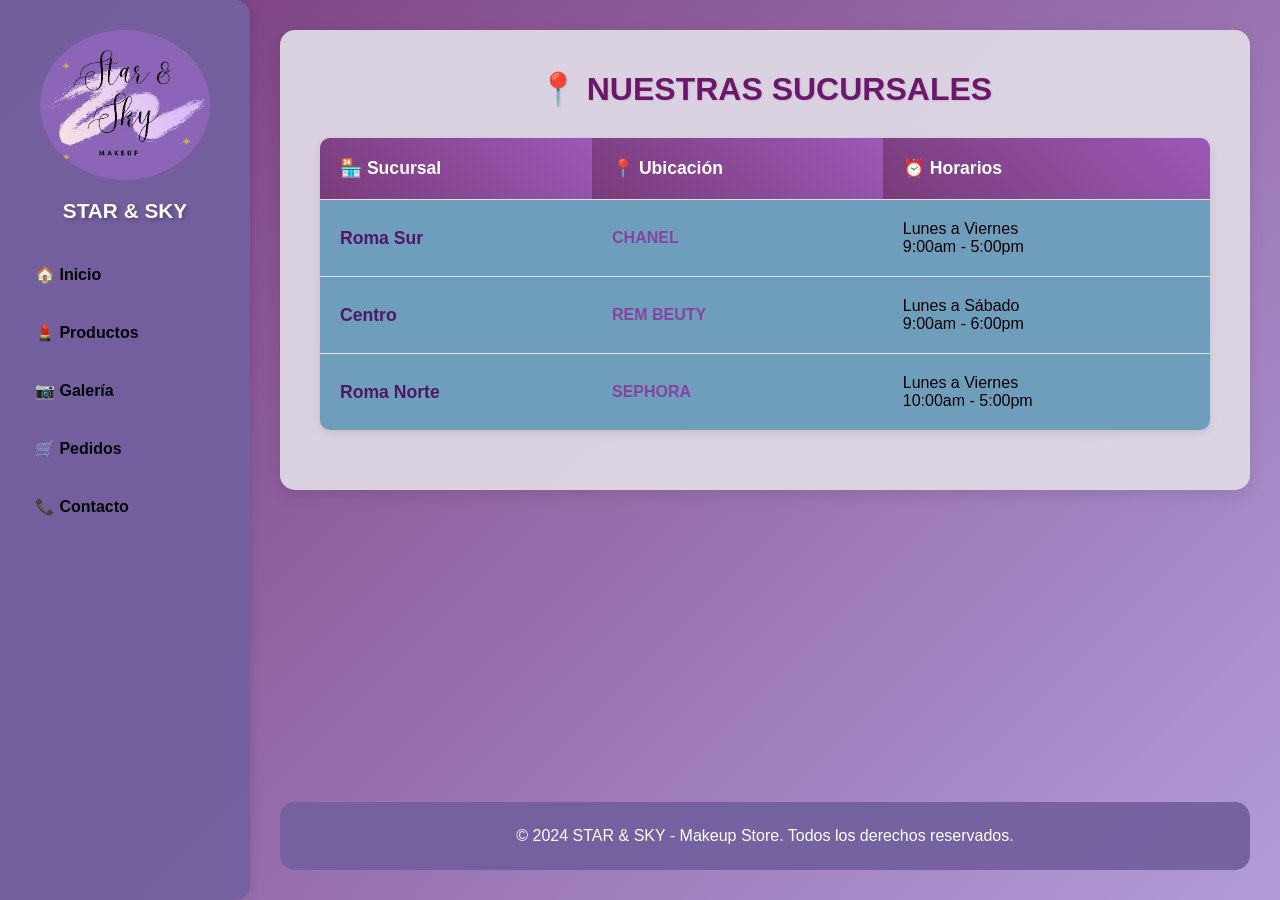
<file: contacto.html>
<!DOCTYPE html>
<html lang="es">  
<head>
    <meta charset="UTF-8">
    <meta http-equiv="X-UA-Compatible" content="IE=edge">
    <meta name="viewport" content="width=device-width, initial-scale=1.0">
    <title>Star & Sky - Makeup Store</title>
    
    <link rel="stylesheet" href="contacto.css">

</head>

<body>
    <div class="container">
        <!-- Menú lateral -->
        <aside class="sidebar">
            <div class="logo">
                <!-- <div class="logo-icon">★</div> -->
                <img src="/img/STAR2.jpg" alt="Logo de STAR & SKY" style="width: 170px; height: auto; border-radius: 50%; margin-top: 10px;">
                <h3>STAR & SKY</h3>
            </div>
            
            <nav class="menu">
                <ul>
                    <li><a href="index.html">🏠 Inicio</a></li>
                    <li><a href="productos.html">💄 Productos</a></li>
                    <li><a href="galeria.html">📷 Galería</a></li>
                    <li><a href="pedidos.html">🛒 Pedidos</a></li>
                    <li><a href="contacto.html">📞 Contacto</a></li>
                </ul>
            </nav>
        </aside>
        
        <!-- Contenido principal -->
        <main class="main-content">
            <section id="contacto" class="content-section">
                <h2>📍 NUESTRAS SUCURSALES</h2>
                
                <table>
                    <tr>
                        <th>🏪 Sucursal</th>  
                        <th>📍 Ubicación</th>  
                        <th>⏰ Horarios</th>  
                    </tr>
                    <tr>
                        <td><strong>Roma Sur</strong></td>   
                        <td><a href="https://maps.app.goo.gl/xhzofNuGEjiXBE6X7" target="_blank">CHANEL</a></td>  
                        <td>Lunes a Viernes<br>9:00am - 5:00pm</td>  
                    </tr>
                    <tr>
                        <td><strong>Centro</strong></td>  
                        <td><a href="https://maps.app.goo.gl/sC6q4zpdip8VVSDj9" target="_blank">REM BEUTY</a></td>  
                        <td>Lunes a Sábado<br>9:00am - 6:00pm</td>  
                    </tr>
                    <tr>
                        <td><strong>Roma Norte</strong></td>  
                        <td><a href="https://maps.app.goo.gl/JjEb4Vdw11dcd2eu8" target="_blank">SEPHORA</a></td> 
                        <td>Lunes a Viernes<br>10:00am - 5:00pm</td>  
                    </tr>
                </table>
            </section>
            
            <footer class="footer">
                <p>&copy; 2024 STAR & SKY - Makeup Store. Todos los derechos reservados.</p>        
            </footer>
        </main>
    </div>
</body>
</html>
</file>
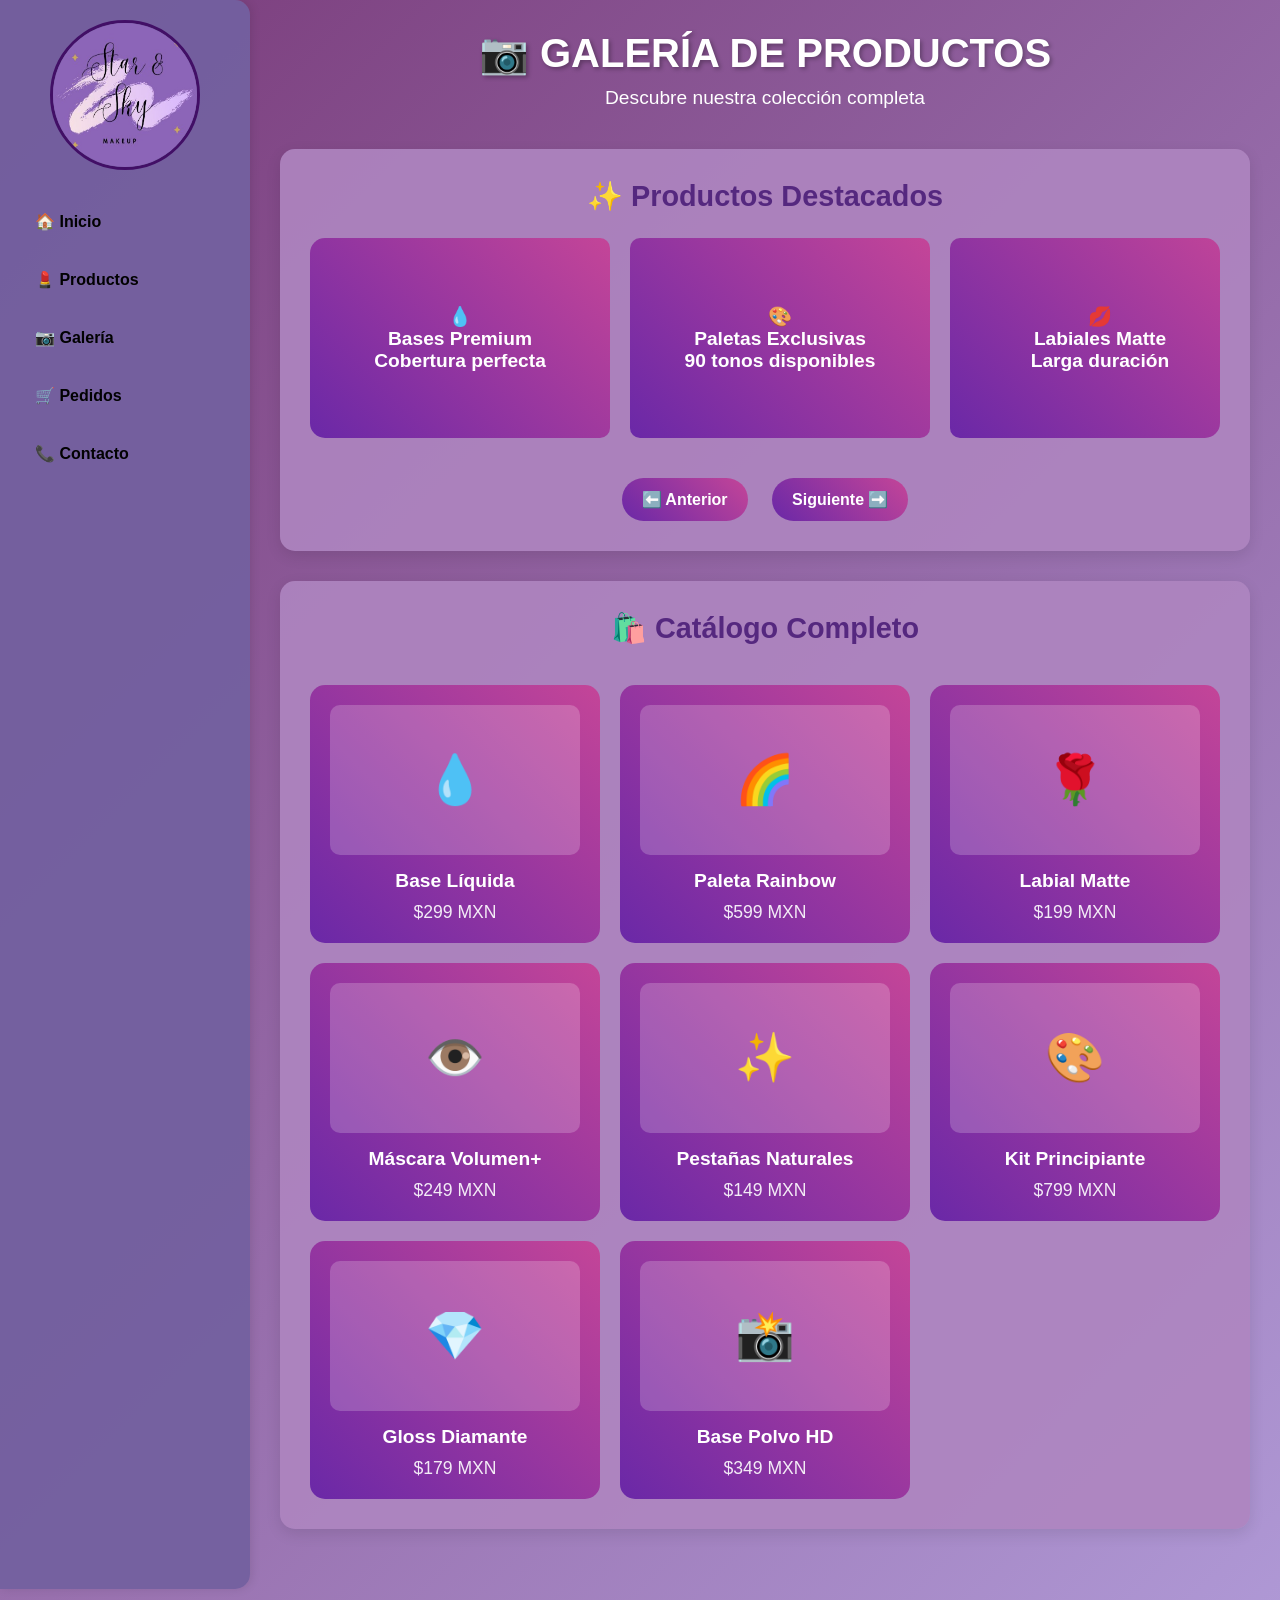
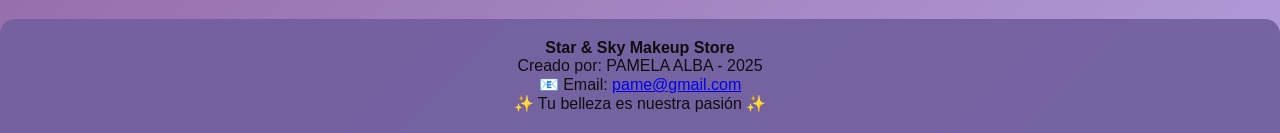
<file: galeria.html>
<!DOCTYPE html>
<html lang="es">
<head>
    <meta charset="UTF-8">
    <meta name="viewport" content="width=device-width, initial-scale=1.0">
    <title>Galería - Star & Sky Makeup</title>
    

    <link rel="stylesheet" href="galeria.css">


</head>
<body>
    <div class="container">
        <!-- Menú lateral -->
        <aside class="sidebar">
            <div class="logo">
                <!-- <div class="logo-icon">★</div> -->
                <img src="/img/STAR2.jpg" alt="Logo de STAR & SKY" class="logo-icon">
                
            </div>
            
            <nav class="menu">
                <ul>
                    <li><a href="index.html">🏠 Inicio</a></li>
                    <li><a href="productos.html">💄 Productos</a></li>
                    <li><a href="galeria.html" class="active">📷 Galería</a></li>
                    <li><a href="pedidos.html">🛒 Pedidos</a></li>
                    <li><a href="contacto.html">📞 Contacto</a></li>
                </ul>
            </nav>
        </aside>


        
        <!-- Contenido principal -->
        <main class="main-content">
            <header class="header">
                <h1>📷 GALERÍA DE PRODUCTOS</h1>
                <p style="color: white; font-size: 1.2em;">Descubre nuestra colección completa</p>
            </header>
            
            <!-- Carrete principal -->
            <section class="gallery-section">
                <h2>✨ Productos Destacados</h2>
                
                <div class="carousel-container">
                    <div class="carousel" id="mainCarousel">
                        <div class="carousel-item" onclick="openModal('Bases de Maquillaje', 'Perfecta cobertura para todo tipo de piel')">
                            <div>
                                💧<br>
                                <strong>Bases Premium</strong><br>
                                Cobertura perfecta
                               <!--  <img class="base" src="./img/base.png" alt="bases"> -->
                            </div>
                        </div>
                        
                        <div class="carousel-item" onclick="openModal('Paletas de Sombras', 'Colores vibrantes y duraderos')">
                            <div>
                                🎨<br>
                                <strong>Paletas Exclusivas</strong><br>
                                90 tonos disponibles
                            </div>
                        </div>
                        
                        <div class="carousel-item" onclick="openModal('Labiales de Lujo', 'Fórmula de larga duración')">
                            <div>
                                💋<br>
                                <strong>Labiales Matte</strong><br>
                                Larga duración
                            </div>
                        </div>
                        
                        <div class="carousel-item" onclick="openModal('Máscaras Premium', 'Volumen y longitud extrema')">
                            <div>
                                👁️<br>
                                <strong>Máscaras de Pestañas</strong><br>
                                Volumen extremo
                            </div>
                        </div>
                        
                        <div class="carousel-item" onclick="openModal('Pestañas Postizas', 'Efecto natural y glamoroso')">
                            <div>
                                ✨<br>
                                <strong>Pestañas Postizas</strong><br>
                                Efecto natural
                            </div>
                        </div>
                        
                        <div class="carousel-item" onclick="openModal('Kit Completo', 'Todo lo que necesitas para brillar')">
                            <div>
                                🎁<br>
                                <strong>Kit Star & Sky</strong><br>
                                Colección completa
                            </div>
                        </div>
                    </div>
                </div>
                
                <div class="carousel-controls">
                    <button class="carousel-btn" onclick="moveCarousel(-1)">⬅️ Anterior</button>
                    <button class="carousel-btn" onclick="moveCarousel(1)">Siguiente ➡️</button>
                </div>
            </section>
            
            <!-- Grid de productos -->
            <section class="gallery-section">
                <h2>🛍️ Catálogo Completo</h2>
                
                <div class="products-grid">
                    <div class="product-card" onclick="openModal('Base Líquida Premium', 'Cobertura natural, acabado sedoso. Disponible en 12 tonos.')">
                        <div class="product-image">💧</div>
                        <div class="product-name">Base Líquida</div>
                        <div class="product-price">$299 MXN</div>
                    </div>
                    
                    <div class="product-card" onclick="openModal('Paleta Rainbow', '40 sombras en colores vibrantes. Perfecta para looks creativos.')">
                        <div class="product-image">🌈</div>
                        <div class="product-name">Paleta Rainbow</div>
                        <div class="product-price">$599 MXN</div>
                    </div>
                    
                    <div class="product-card" onclick="openModal('Labial Matte Rose', 'Fórmula de larga duración en tono rosa perfecto.')">
                        <div class="product-image">🌹</div>
                        <div class="product-name">Labial Matte</div>
                        <div class="product-price">$199 MXN</div>
                    </div>
                    
                    <div class="product-card" onclick="openModal('Máscara Volumen+', 'Pestañas hasta 3 veces más voluminosas.')">
                        <div class="product-image">👁️</div>
                        <div class="product-name">Máscara Volumen+</div>
                        <div class="product-price">$249 MXN</div>
                    </div>
                    
                    <div class="product-card" onclick="openModal('Pestañas Naturales', 'Paquete de 5 pares, efecto natural y elegante.')">
                        <div class="product-image">✨</div>
                        <div class="product-name">Pestañas Naturales</div>
                        <div class="product-price">$149 MXN</div>
                    </div>
                    
                    <div class="product-card" onclick="openModal('Kit Principiante', 'Todo lo básico para empezar tu rutina de maquillaje.')">
                        <div class="product-image">🎨</div>
                        <div class="product-name">Kit Principiante</div>
                        <div class="product-price">$799 MXN</div>
                    </div>
                    
                    <div class="product-card" onclick="openModal('Gloss Diamante', 'Brillo intenso con partículas de diamante.')">
                        <div class="product-image">💎</div>
                        <div class="product-name">Gloss Diamante</div>
                        <div class="product-price">$179 MXN</div>
                    </div>
                    
                    <div class="product-card" onclick="openModal('Base en Polvo HD', 'Acabado mate perfecto para fotografías.')">
                        <div class="product-image">📸</div>
                        <div class="product-name">Base Polvo HD</div>
                        <div class="product-price">$349 MXN</div>
                    </div>
                </div>
            </section>
        </main>
    </div>
    
    <!-- Modal -->
    <div id="productModal" class="modal">
        <div class="modal-content">
            <span class="close" onclick="closeModal()">&times;</span>
            <h2 id="modalTitle">Producto</h2>
            <p id="modalDescription">Descripción del producto</p>
            <button class="carousel-btn" style="margin-top: 20px;" onclick="closeModal(); window.location.href='index.html#pedidos'">
                🛒 Agregar al Pedido
            </button>
        </div>
    </div>
    
    <script>
        let currentSlide = 0;
        const carousel = document.getElementById('mainCarousel');
        const totalSlides = carousel.children.length;
        
        function moveCarousel(direction) {
            currentSlide += direction;
            
            if (currentSlide >= totalSlides - 2) {
                currentSlide = totalSlides - 3;
            }
            if (currentSlide < 0) {
                currentSlide = 0;
            }
            
            const slideWidth = 320; // 300px + 20px gap
            carousel.style.transform = `translateX(-${currentSlide * slideWidth}px)`;
        }
        
        // Auto-scroll cada 5 segundos
        setInterval(() => {
            if (currentSlide < totalSlides - 3) {
                moveCarousel(1);
            } else {
                currentSlide = -1;
                moveCarousel(1);
            }
        }, 5000);
        
        function openModal(title, description) {
            document.getElementById('modalTitle').textContent = title;
            document.getElementById('modalDescription').textContent = description;
            document.getElementById('productModal').style.display = 'block';
        }
        
        function closeModal() {
            document.getElementById('productModal').style.display = 'none';
        }
        
        // Cerrar modal al hacer clic fuera de él
        window.onclick = function(event) {
            const modal = document.getElementById('productModal');
            if (event.target === modal) {
                closeModal();
            }
        }
    </script>




            <footer>
                <p><strong>Star & Sky Makeup Store</strong></p>
                <p>Creado por: PAMELA ALBA - 2025</p>
                <p>📧 Email: <a href="mailto:pame@gmail.com">pame@gmail.com</a></p>
                <p>✨ Tu belleza es nuestra pasión ✨</p>
            </footer>


</body>
</html>
</file>
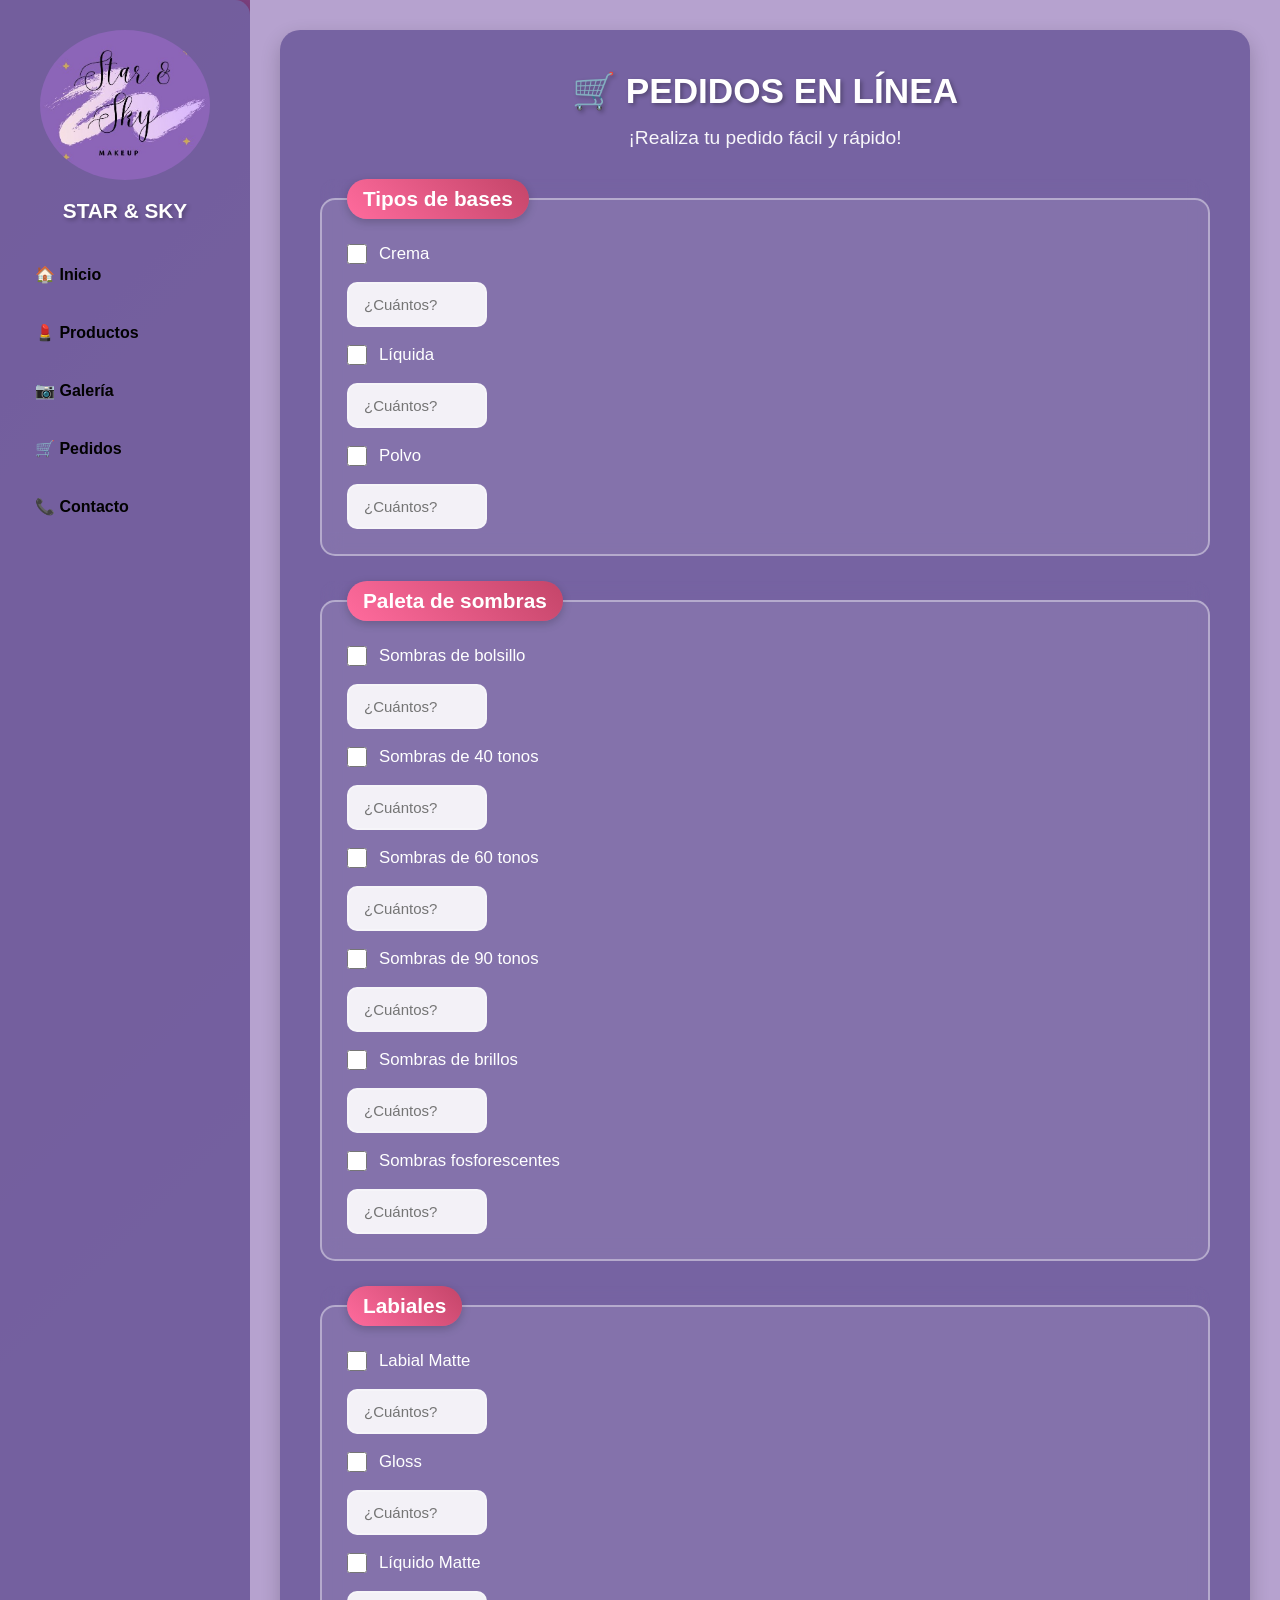
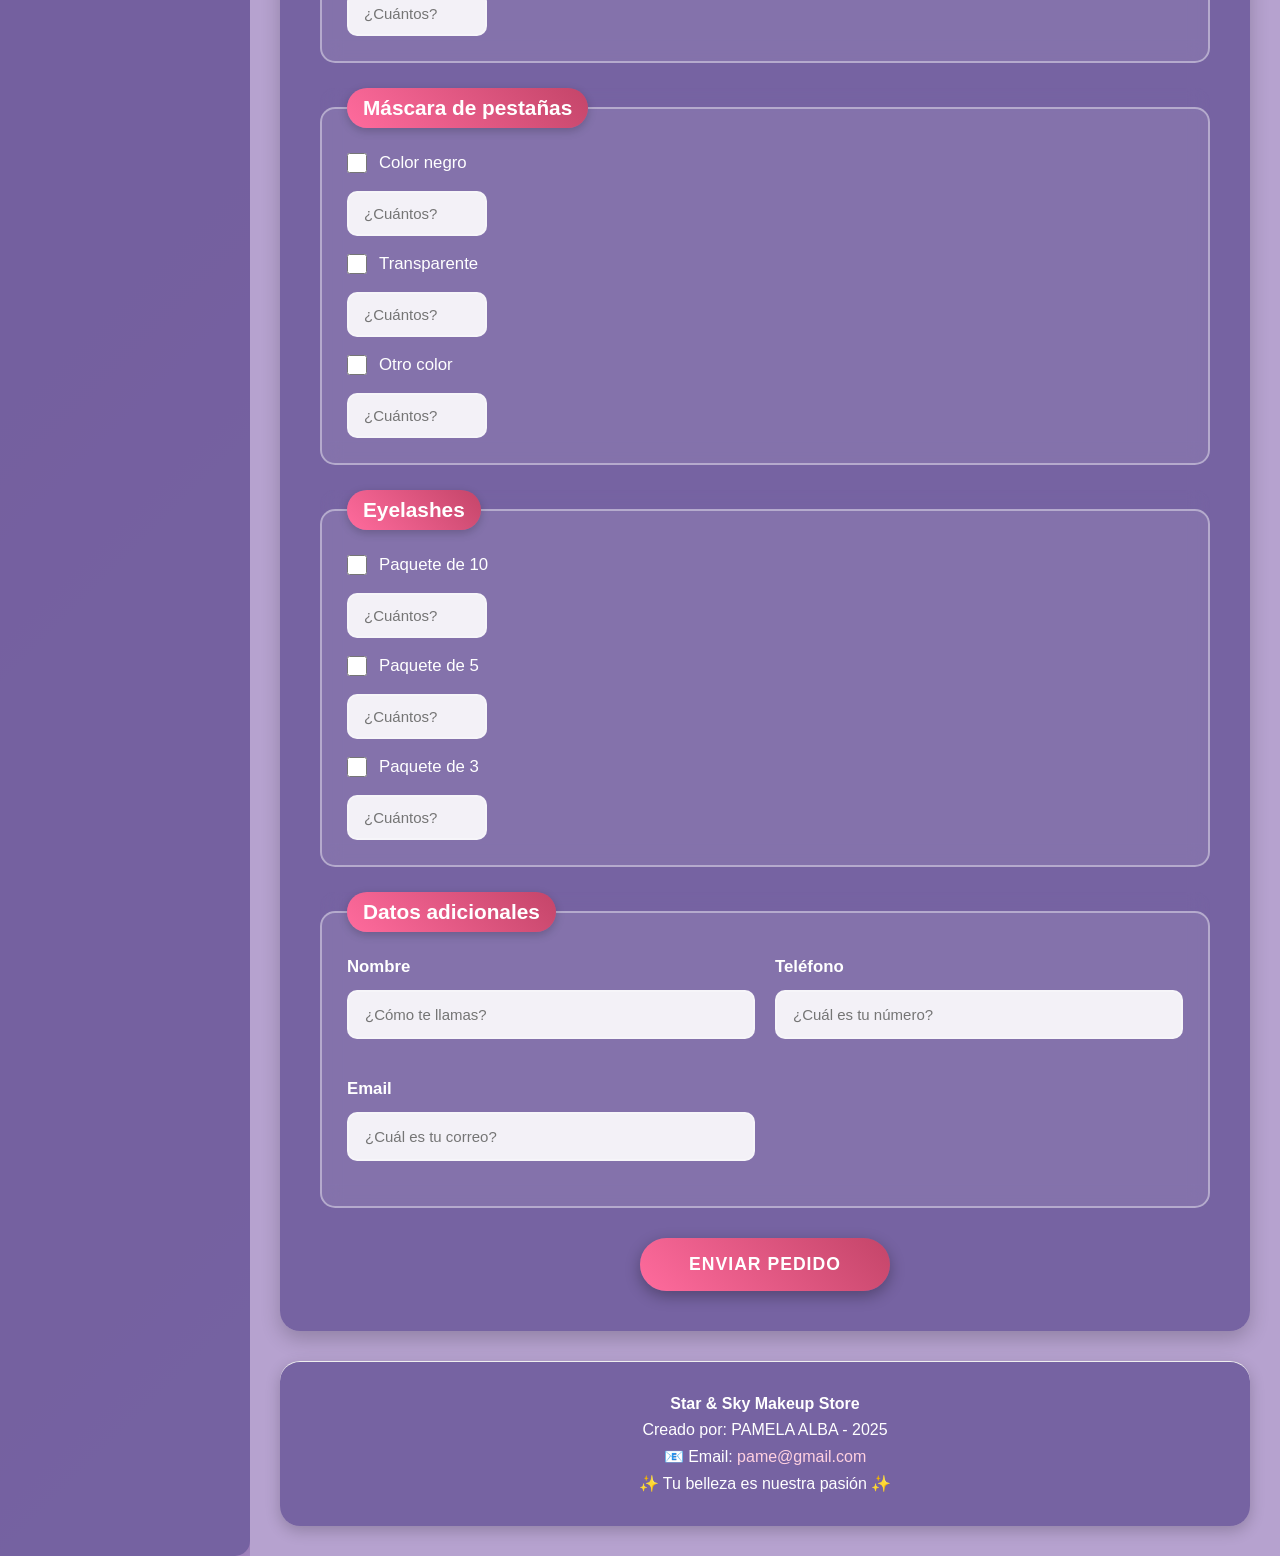
<file: pedidos.html>
<!DOCTYPE html>
<html lang="es">  
<head>
    <meta charset="UTF-8">
    <meta http-equiv="X-UA-Compatible" content="IE=edge">
    <meta name="viewport" content="width=device-width, initial-scale=1.0">
    <title>Star & Sky - Makeup Store</title>
    
   <!--  <link rel="stylesheet" href="index.css"> -->
    <link rel="stylesheet" href="index.css">
    <link rel="stylesheet" href="pedidos.css">

</head>

<body>
    <div class="container">
        <!-- Menú lateral -->
        <aside class="sidebar">
            <div class="logo">
                <!-- <div class="logo-icon">★</div> -->
                <img src="/img/STAR2.jpg" alt="Logo de STAR & SKY" style="width: 170px; height: auto; border-radius: 50%; margin-top: 10px;">
                <h3>STAR & SKY</h3>
            </div>
            
            <nav class="menu">
                <ul>
                    <li><a href="index.html">🏠 Inicio</a></li>
                    <li><a href="productos.html">💄 Productos</a></li>
                    <li><a href="galeria.html">📷 Galería</a></li>
                    <li><a href="pedidos.html">🛒 Pedidos</a></li>
                    <li><a href="contacto.html">📞 Contacto</a></li>
                </ul>
            </nav>
        </aside>
        
        <!-- Contenido principal -->
        <main class="main-content">
            <section id="pedidos" class="content-section">
        <h2>🛒 PEDIDOS EN LÍNEA</h2>
        <p class="section-intro">¡Realiza tu pedido fácil y rápido!</p>

        <div class="form-section">
            <form class="order-form" action="https://sheetdb.io/api/v1/0e4w9kibobioy" method="POST">

                <fieldset>
                    <legend>Tipos de bases</legend>
                    <div class="form-grid">
                        <div class="item-row">
                            <div class="option">
                                <input type="checkbox" id="base_crema" name="Crema" value="Crema">
                                <label for="base_crema">Crema</label>
                            </div>
                            <input type="number" id="CremaNumber" name="CremaNumber" placeholder="¿Cuántos?" min="1">
                        </div>

                        <div class="item-row">
                            <div class="option">
                                <input type="checkbox" id="base_liquida" name="Liquida" value="Liquida">
                                <label for="base_liquida">Líquida</label>
                            </div>
                            <input type="number" id="LiquidaNumber" name="LiquidaNumber" placeholder="¿Cuántos?" min="1">
                        </div>

                        <div class="item-row">
                            <div class="option">
                                <input type="checkbox" id="base_polvo" name="Polvo" value="Polvo">
                                <label for="base_polvo">Polvo</label>
                            </div>
                            <input type="number" id="PolvoNumber" name="PolvoNumber" placeholder="¿Cuántos?" min="1">
                        </div>
                    </div>
                </fieldset>

                <fieldset>
                    <legend>Paleta de sombras</legend>
                    <div class="form-grid">
                        <div class="item-row">
                            <div class="option">
                                <input type="checkbox" id="sombras_bolsillo" name="Sombras de bolsillo" value="Sombras de bolsillo">
                                <label for="sombras_bolsillo">Sombras de bolsillo</label>
                            </div>
                            <input type="number" name="Sombras_de_bolsillo_Number" placeholder="¿Cuántos?" min="1">
                        </div>

                        <div class="item-row">
                            <div class="option">
                                <input type="checkbox" id="sombras_40" name="topping2" value="sombras">
                                <label for="sombras_40">Sombras de 40 tonos</label>
                            </div>
                            <input type="number" name="Sombras_40_Number" placeholder="¿Cuántos?" min="1">
                        </div>

                        <div class="item-row">
                            <div class="option">
                                <input type="checkbox" id="sombras_60" name="Sombras de 40 tonos" value="Sombras de 40 tonos">
                                <label for="sombras_60">Sombras de 60 tonos</label>
                            </div>
                            <input type="number" name="Sombras_60_Number" placeholder="¿Cuántos?" min="1">
                        </div>

                        <div class="item-row">
                            <div class="option">
                                <input type="checkbox" id="sombras_90" name="Sombras de 90 tonos" value="Sombras de 90 tonos">
                                <label for="sombras_90">Sombras de 90 tonos</label>
                            </div>
                            <input type="number" name="Sombras_90_Number" placeholder="¿Cuántos?" min="1">
                        </div>

                        <div class="item-row">
                            <div class="option">
                                <input type="checkbox" id="sombras_brillos" name="Sombras de brillos" value="Sombras de brillos">
                                <label for="sombras_brillos">Sombras de brillos</label>
                            </div>
                            <input type="number" name="Sombras_brillos_Number" placeholder="¿Cuántos?" min="1">
                        </div>

                        <div class="item-row">
                            <div class="option">
                                <input type="checkbox" id="sombras_fosfo" name="topping6" value="sombras">
                                <label for="sombras_fosfo">Sombras fosforescentes</label>
                            </div>
                            <input type="number" name="Sombras_fosfo_Number" placeholder="¿Cuántos?" min="1">
                        </div>
                    </div>
                </fieldset>

                <fieldset>
                    <legend>Labiales</legend>
                    <div class="form-grid">
                        <div class="item-row">
                            <div class="option">
                                <input type="checkbox" id="labial_matte" name="topping1" value="Labiales">
                                <label for="labial_matte">Labial Matte</label>
                            </div>
                            <input type="number" name="Labial_Matte_Number" placeholder="¿Cuántos?" min="1">
                        </div>

                        <div class="item-row">
                            <div class="option">
                                <input type="checkbox" id="labial_gloss" name="topping2" value="Labiales">
                                <label for="labial_gloss">Gloss</label>
                            </div>
                            <input type="number" name="Gloss_Number" placeholder="¿Cuántos?" min="1">
                        </div>

                        <div class="item-row">
                            <div class="option">
                                <input type="checkbox" id="labial_liquido_matte" name="topping3" value="Labiales">
                                <label for="labial_liquido_matte">Líquido Matte</label>
                            </div>
                            <input type="number" name="Liquido_Matte_Number" placeholder="¿Cuántos?" min="1">
                        </div>
                    </div>
                </fieldset>

                <fieldset>
                    <legend>Máscara de pestañas</legend>
                    <div class="form-grid">
                        <div class="item-row">
                            <div class="option">
                                <input type="checkbox" id="mascara_negro" name="topping1" value="pestañas">
                                <label for="mascara_negro">Color negro</label>
                            </div>
                            <input type="number" name="Mascara_Negro_Number" placeholder="¿Cuántos?" min="1">
                        </div>

                        <div class="item-row">
                            <div class="option">
                                <input type="checkbox" id="mascara_transparente" name="topping2" value="pestañas">
                                <label for="mascara_transparente">Transparente</label>
                            </div>
                            <input type="number" name="Mascara_Transparente_Number" placeholder="¿Cuántos?" min="1">
                        </div>

                        <div class="item-row">
                            <div class="option">
                                <input type="checkbox" id="mascara_otro" name="topping3" value="pestañas">
                                <label for="mascara_otro">Otro color</label>
                            </div>
                            <input type="number" name="Mascara_Otro_Number" placeholder="¿Cuántos?" min="1">
                        </div>
                    </div>
                </fieldset>

                <fieldset>
                    <legend>Eyelashes</legend>
                    <div class="form-grid">
                        <div class="item-row">
                            <div class="option">
                                <input type="checkbox" id="eyelashes_10" name="topping1" value="Eyelashes">
                                <label for="eyelashes_10">Paquete de 10</label>
                            </div>
                            <input type="number" name="Eyelashes_10_Number" placeholder="¿Cuántos?" min="1">
                        </div>

                        <div class="item-row">
                            <div class="option">
                                <input type="checkbox" id="eyelashes_5" name="topping2" value="Eyelashes">
                                <label for="eyelashes_5">Paquete de 5</label>
                            </div>
                            <input type="number" name="Eyelashes_5_Number" placeholder="¿Cuántos?" min="1">
                        </div>

                        <div class="item-row">
                            <div class="option">
                                <input type="checkbox" id="eyelashes_3" name="topping3" value="Eyelashes">
                                <label for="eyelashes_3">Paquete de 3</label>
                            </div>
                            <input type="number" name="Eyelashes_3_Number" placeholder="¿Cuántos?" min="1">
                        </div>
                    </div>
                </fieldset>

                <fieldset>
                    <legend>Datos adicionales</legend>
                    <div class="extra-data">
                        <div class="form-group">
                            <label for="Nombre">Nombre</label>
                            <input type="text" id="Nombre" name="Nombre" placeholder="¿Cómo te llamas?" required>
                        </div>

                        <div class="form-group">
                            <label for="Cel">Teléfono</label>
                            <input type="number" id="Cel" name="Cel" placeholder="¿Cuál es tu número?" required>
                        </div>

                        <div class="form-group">
                            <label for="Email">Email</label>
                            <input type="email" id="Email" name="Email" placeholder="¿Cuál es tu correo?" required>
                        </div>
                    </div>
                </fieldset>

                <div class="submit-row">
                    <button type="submit" value="Enviar">ENVIAR PEDIDO</button>
                </div>

            </form>
        </div>
    </section>
    
    <footer class="footer">
        <p><strong>Star & Sky Makeup Store</strong></p>
        <p>Creado por: PAMELA ALBA - 2025</p>
        <p>📧 Email: <a href="mailto:pame@gmail.com">pame@gmail.com</a></p>
        <p>✨ Tu belleza es nuestra pasión ✨</p>
    </footer>
</main>
</div>
            

</body>
</html>
</file>
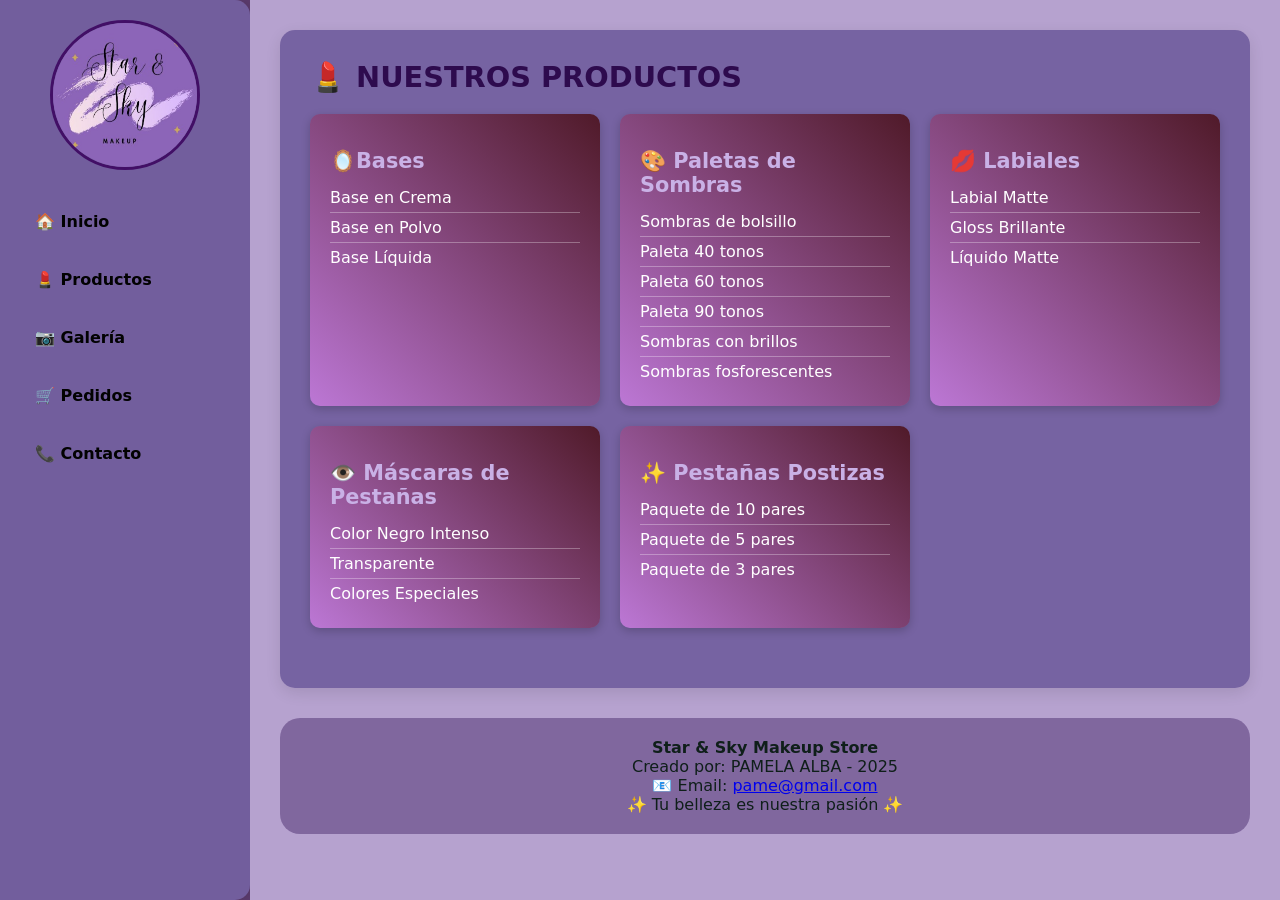
<file: productos.html>
<!DOCTYPE html>
<html lang="es">
<head>
    <meta charset="UTF-8">
    <meta name="viewport" content="width=device-width, initial-scale=1.0">
    <title>Galería - Star & Sky Makeup</title>
    

    <link rel="stylesheet" href="index.css">


</head>
<body>
    <div class="container">
        <!-- Menú lateral -->
        <aside class="sidebar">
            <div class="logo">
                <!-- <div class="logo-icon">★</div> -->
                <img src="/img/STAR2.jpg" alt="Logo de STAR & SKY" class="logo-icon">
                
            </div>
            
            <nav class="menu">
                <ul>
                    <li><a href="index.html">🏠 Inicio</a></li>
                    <li><a href="productos.html">💄 Productos</a></li>
                    <li><a href="galeria.html">📷 Galería</a></li>
                    <li><a href="#pedidos">🛒 Pedidos</a></li>
                    <li><a href="#contacto">📞 Contacto</a></li>
                </ul>
            </nav>
        </aside>

       <!--  contenido principal --> 

 <main class="main-content">
          


            <section id="productos" class="content-section">
                <h2>💄 NUESTROS PRODUCTOS</h2>
                
                <div class="product-list">
                    <div class="product-category">
                        <h3>🪞Bases</h3>
                        <ul>
                            <li>Base en Crema</li>
                            <li>Base en Polvo</li>
                            <li>Base Líquida</li>
                        </ul>
                    </div>
                    
                    <div class="product-category">
                        <h3>🎨 Paletas de Sombras</h3>
                        <ul>
                            <li>Sombras de bolsillo</li>
                            <li>Paleta 40 tonos</li>
                            <li>Paleta 60 tonos</li>
                            <li>Paleta 90 tonos</li>
                            <li>Sombras con brillos</li>
                            <li>Sombras fosforescentes</li>
                        </ul>
                    </div>
                    
                    <div class="product-category">
                        <h3>💋 Labiales</h3>
                        <ul>
                            <li>Labial Matte</li>
                            <li>Gloss Brillante</li>
                            <li>Líquido Matte</li>
                        </ul>
                    </div>
                    
                    <div class="product-category">
                        <h3>👁️ Máscaras de Pestañas</h3>
                        <ul>
                            <li>Color Negro Intenso</li>
                            <li>Transparente</li>
                            <li>Colores Especiales</li>
                        </ul>
                    </div>
                    
                    <div class="product-category">
                        <h3>✨ Pestañas Postizas</h3>
                        <ul>
                            <li>Paquete de 10 pares</li>
                            <li>Paquete de 5 pares</li>
                            <li>Paquete de 3 pares</li>
                        </ul>
                    </div>
                </div>
            </section>



            <footer>
                <p><strong>Star & Sky Makeup Store</strong></p>
                <p>Creado por: PAMELA ALBA - 2025</p>
                <p>📧 Email: <a href="mailto:pame@gmail.com">pame@gmail.com</a></p>
                <p>✨ Tu belleza es nuestra pasión ✨</p>
            </footer>




</body>
</html>
</file>
<file: contacto.css>
/* Estilos para la página de Contacto */

* {
    margin: 0;
    padding: 0;
    box-sizing: border-box;
}

body {
    font-family: 'Arial', sans-serif;
    background: linear-gradient(135deg, #7a3b7a, #b19cd9);
    min-height: 100vh;
}

.container {
    display: flex;
    min-height: 100vh;
}

/* Menú lateral */
.sidebar {
    width: 250px;
    background: rgba(115, 96, 160, 0.95);
    box-shadow: 2px 0 10px rgba(0,0,0,0.1);
    padding: 20px;
    border-radius: 0 15px 15px 0;
}

.logo {
    text-align: center;
    margin-bottom: 30px;
}

.logo h3 {
    color: white;
    margin-top: 15px;
    font-size: 1.3em;
    text-shadow: 2px 2px 4px rgba(0,0,0,0.3);
}

.menu ul {
    list-style: none;
}

.menu li {
    margin-bottom: 15px;
}

.menu a {
    display: block;
    padding: 12px 15px;
    text-decoration: none;
    color: #020202;
    font-weight: 600;
    border-radius: 8px;
    transition: all 0.3s ease;
}

.menu a:hover {
    background: linear-gradient(45deg, #406284, #45c4a6);
    color: white;
    transform: translateX(5px);
}

/* Contenido principal */
.main-content {
    flex: 1;
    padding: 30px;
    overflow-y: auto;
    display: flex;
    flex-direction: column;
    align-items: center;
}

.content-section {
    background: rgba(223, 217, 229, 0.95);
    border-radius: 15px;
    padding: 40px;
    margin-bottom: 30px;
    box-shadow: 0 5px 15px rgba(0,0,0,0.1);
    width: 100%;
    max-width: 1000px;
}

.content-section h2 {
    color: #6c166c;
    margin-bottom: 30px;
    font-size: 2em;
    text-align: center;
    text-shadow: 1px 1px 2px rgba(0,0,0,0.1);
}

/* Tabla de sucursales */
table {
    width: 100%;
    border-collapse: collapse;
    margin: 20px 0;
    background: rgb(111, 157, 188);
    border-radius: 10px;
    overflow: hidden;
    box-shadow: 0 3px 10px rgba(0,0,0,0.1);
}

th, td {
    padding: 20px;
    text-align: left;
    border-bottom: 1px solid #e0e0e0;
}

th {
    background: linear-gradient(45deg, #7a3b7a, #9b59b6);
    color: white;
    font-weight: bold;
    font-size: 1.1em;
}

tr:last-child td {
    border-bottom: none;
}

tr:hover {
    background-color: #f9f3ff;
}

td strong {
    color: #4f1866;
    font-size: 1.1em;
}

td a {
    color: #8643a1;
    text-decoration: none;
    font-weight: 600;
    transition: color 0.3s ease;
}

td a:hover {
    color: #7a3b7a;
    text-decoration: underline;
}

/* Footer */
.footer {
    text-align: center;
    padding: 25px;
    background: rgba(115, 96, 160, 0.95);
    border-radius: 15px;
    margin-top: auto;
    color: white;
    width: 100%;
    max-width: 1000px;
}

.footer p {
    margin: 0;
    font-size: 1em;
}

/* Responsive para móviles */
@media (max-width: 768px) {
    .container {
        flex-direction: column;
    }
    
    .sidebar {
        width: 100%;
        border-radius: 0;
    }
    
    .main-content {
        padding: 20px;
    }
    
    .content-section {
        padding: 25px 15px;
    }
    
    table {
        font-size: 0.9em;
    }
    
    th, td {
        padding: 12px 8px;
    }
}

@media (max-width: 520px) {
    .content-section h2 {
        font-size: 1.5em;
    }
    
    table {
        font-size: 0.85em;
    }
    
    th, td {
        padding: 10px 5px;
    }
}
</file>
<file: galeria.css>
* {
            margin: 0;
            padding: 0;
            box-sizing: border-box;
        }
        
        body {
            font-family: 'Arial', sans-serif;
            background: linear-gradient(135deg, #7a3b7a, #b19cd9);
            min-height: 100vh;
        }
        
        .container {
            display: flex;
            min-height: 100vh;
        }
        
        /* Menú lateral */
        .sidebar {
            width: 250px;
            background: rgba(115, 96, 160, 0.95);
            box-shadow: 2px 0 10px rgba(0,0,0,0.1);
            padding: 20px;
            border-radius: 0 15px 15px 0;
        }
        
        .logo {
            text-align: center;
            margin-bottom: 30px;
        }
        
        .logo-icon {
            width: 150px;
            height: 150px;
            background: linear-gradient(45deg, #ff6b9d, #c44569);
            border-radius: 60%;
            border-style: solid;
            margin: 0 auto 10px;
            display: flex;
            align-items: center;
            justify-content: center;
            color: rgb(66, 15, 102);
            font-size: 24px;
            font-weight: bold;
        }
        
        .menu ul {
            list-style: none;
        }
        
        .menu li {
            margin-bottom: 15px;
        }
        
        .menu a {
            display: block;
            padding: 12px 15px;
            text-decoration: none;
            color: #020202;
            font-weight: 600;
            border-radius: 8px;
            transition: all 0.3s ease;
        }
        
        .menu a:hover {
            background: linear-gradient(45deg, #406284, #45c4a6);
            color: white;
            transform: translateX(5px);
        }
        

        
        
        /* Contenido principal */
        .main-content {
            flex: 1;
            padding: 30px;
            overflow-y: auto;
        }
        
        .header {
            text-align: center;
            margin-bottom: 40px;
        }
        
        .header h1 {
            color: white;
            font-size: 2.5em;
            text-shadow: 2px 2px 4px rgba(0,0,0,0.3);
            margin-bottom: 10px;
        }
        
        /* Galería en carrete */

        .img base {
            width: 50px;
            height: 50px;
            margin-top: 10px;
        }




        .gallery-section {
            background: rgba(175, 133, 192, 0.9);
            border-radius: 15px;
            padding: 30px;
            margin-bottom: 30px;
            box-shadow: 0 5px 15px rgba(0,0,0,0.1);
        }
        
        .gallery-section h2 {
            color: #55287f;
            margin-bottom: 25px;
            font-size: 1.8em;
            text-align: center;
        }
        
        /* Carrete horizontal */
        .carousel-container {
            position: relative;
            overflow: hidden;
            border-radius: 15px;
            margin-bottom: 40px;
        }
        
        .carousel {
            display: flex;
            transition: transform 0.5s ease;
            gap: 20px;
        }
        
        .carousel-item {
            min-width: 300px;
            height: 200px;
            background: linear-gradient(45deg, #6a28a7, #c44598);
            border-radius: 10px;
            display: flex;
            align-items: center;
            justify-content: center;
            color: white;
            font-size: 1.2em;
            font-weight: bold;
            text-align: center;
            cursor: pointer;
            transition: transform 0.3s ease;
            position: relative;
            overflow: hidden;
        }
        
        .carousel-item:hover {
            transform: scale(1.05);
        }
        
        .carousel-item::before {
            content: '';
            position: absolute;
            top: 0;
            left: 0;
            right: 0;
            bottom: 0;
            background: rgba(0,0,0,0.3);
            opacity: 0;
            transition: opacity 0.3s ease;
            padding: 150px;
        }
        
        .carousel-item:hover::before {
            opacity: 1;
        }
        
        .carousel-controls {
            text-align: center;
            margin-top: 20px;
        }
        
        .carousel-btn {
            background: linear-gradient(45deg, #6a28a7, #c44598);
            color: white;
            border: none;
            padding: 12px 20px;
            margin: 0 10px;
            border-radius: 25px;
            cursor: pointer;
            font-size: 16px;
            font-weight: bold;
            transition: transform 0.3s ease;
        }
        
        .carousel-btn:hover {
            transform: translateY(-2px);
            box-shadow: 0 5px 15px rgba(0,0,0,0.2);
        }
        
        /* Grid de productos */
        .products-grid {
            display: grid;
            grid-template-columns: repeat(auto-fit, minmax(250px, 1fr));
            gap: 20px;
            margin-top: 40px;
        }
        
        .product-card {
            background: linear-gradient(45deg, #6a28a7, #c44598);
            border-radius: 15px;
            padding: 20px;
            text-align: center;
            color: white;
            transition: transform 0.3s ease;
            cursor: pointer;
        }
        
        .product-card:hover {
            transform: translateY(-5px);
            box-shadow: 0 10px 25px rgba(0,0,0,0.2);
        }
        
        .product-image {
            width: 100%;
            height: 150px;
            background: rgba(255, 255, 255, 0.2);
            border-radius: 10px;
            display: flex;
            align-items: center;
            justify-content: center;
            font-size: 3em;
            margin-bottom: 15px;
        }
        
        .product-name {
            font-size: 1.2em;
            font-weight: bold;
            margin-bottom: 10px;
        }
        
        .product-price {
            font-size: 1.1em;
            opacity: 0.9;
        }
        
        /* Modal para vista ampliada */
        .modal {
            display: none;
            position: fixed;
            z-index: 1000;
            left: 0;
            top: 0;
            width: 100%;
            height: 100%;
            background: rgba(0, 0, 0, 0.8);
            backdrop-filter: blur(5px);
        }
        
        .modal-content {
            position: absolute;
            top: 50%;
            left: 50%;
            transform: translate(-50%, -50%);
            background: white;
            padding: 30px;
            border-radius: 15px;
            text-align: center;
            max-width: 500px;
            width: 90%;
        }
        
        .close {
            position: absolute;
            right: 15px;
            top: 15px;
            font-size: 28px;
            font-weight: bold;
            cursor: pointer;
            color: #aaa;
        }
        
        .close:hover {
            color: #000;
        }



         @media (max-width: 768px) {
            .container {
                flex-direction: column;
            }
            
            .sidebar {
                width: 100%;
                border-radius: 0;
            }
            
            .carousel-item {
                min-width: 250px;
                height: 150px;
            }
        }

        footer {
            text-align: center;
            padding: 20px;
            background: rgba(115, 96, 160, 0.95);
            color: rgb(15, 14, 14);
            border-radius: 15px 15px 0 0;
            margin-top: 30px;
        }
</file>
<file: index.css>
/*  Estos son los estilos de la página principal */ 

        * {
            margin: 0;
            padding: 0;
            box-sizing: border-box;
        }
        
        body {
            font-family: 'Arial', sans-serif;
            background: linear-gradient(135deg, #7a3b7a, #b19cd9);
            min-height: 100vh;
        }
        
        .container {
            display: flex;
            min-height: 100vh;
            color: #0f1f1a;
        } 
        
        
        /* Menú lateral */
        .sidebar {
            width: 250px;
            background: rgba(115, 96, 160, 0.95);
            box-shadow: 2px 0 10px rgba(0,0,0,0.1);
            padding: 20px;
            border-radius: 0 15px 15px 0;
        }
        
        .logo {
            text-align: center;
            margin-bottom: 30px;
        }
        
        .logo-icon {
            width: 150px;
            height: 150px;
            background: linear-gradient(45deg, #ff6b9d, #c44569);
            border-radius: 60%;
            border-style: solid;
            margin: 0 auto 10px;
            display: flex;
            align-items: center;
            justify-content: center;
            color: rgb(66, 15, 102);
            font-size: 24px;
            font-weight: bold;
        }
        
        .menu ul {
            list-style: none;
        }
        
        .menu li {
            margin-bottom: 15px;
        }
        
        .menu a {
            display: block;
            padding: 12px 15px;
            text-decoration: none;
            color: #020202;
            font-weight: 600;
            border-radius: 8px;
            transition: all 0.3s ease;
        }
        
        .menu a:hover {
            background: linear-gradient(45deg, #406284, #45c4a6);
            color: rgb(224, 213, 213);
            transform: translateX(5px);
        }
        



        /* Contenido principal */
        .main-content {
            flex: 1;
            padding: 30px;
            overflow-y: auto;
            background-color: #b6a2cf;
        }
        
        .header {
            text-align: center;
            margin-bottom: 40px;
        }
        
        .header h1 {
            color: rgb(223, 213, 213);
            font-size: 2.5em;
            text-shadow: 2px 2px 4px rgba(0,0,0,0.3);
            margin-bottom: 10px;
        }

       
        
        .content-section {
            background: rgba(115, 96, 160, 0.95);
            border-radius: 15px;
            padding: 30px;
            margin-bottom: 30px;
            box-shadow: 0 5px 15px rgba(0,0,0,0.1);
            align-content: center;
            
        }



        
        
        .content-section h2 {
            color: #2e0b4e;
            margin-bottom: 20px;
            font-size: 1.8em;
        }
        
        .content-section h3 {
            color: #c9b1e6;
            margin: 15px 0 10px;
            font-size: 1.3em;
        }
        
        .product-list {
            display: grid;
            grid-template-columns: repeat(auto-fit, minmax(250px, 1fr));
            gap: 20px;
            margin-bottom: 30px;
        }

        
        /* pagina productos */
        .product-category {
            background: linear-gradient(45deg, #bc77d5, #501a29);
            color: rgb(255, 255, 255);
            padding: 20px;
            border-radius: 10px;
            box-shadow: 0 3px 10px rgba(0,0,0,0.2);
        }
        
        .product-category ul {
            list-style: none;
            margin-top: 10px;
        }
        
        .product-category li {
            padding: 5px 0;
            border-bottom: 1px solid rgba(255,255,255,0.3);
        }
        
        .product-category li:last-child {
            border-bottom: none;
        }
        
        table {
            width: 100%;
            border-collapse: collapse;
            margin: 20px 0;
            background: rgb(179, 149, 227);
            border-radius: 10px;
            overflow: hidden;
            box-shadow: 0 3px 10px rgba(0,0,0,0.1);
        }
        
        th, td {
            padding: 15px;
            text-align: left;
            border-bottom: 1px solid #000000;
        }
        
        th {
            background: linear-gradient(45deg, #723a67, #a945c4);
            color: white;
            font-weight: bold;
        }
        
        .form-section {
            background: linear-gradient(135deg, #316ba4, #3e546a);
            padding: 30px;
            border-radius: 15px;
            margin-top: 30px;
        }
        
        .form-group {
            margin-bottom: 20px;
        }
        
        .form-group label {
            display: block;
            margin-bottom: 5px;
            font-weight: bold;
            color: #333;
        }
        
        input[type="text"], input[type="email"], input[type="number"] {
            width: 25%;
            padding: 10px;
            border: 2px solid #000000;
            border-radius: 5px;
            font-size: 16px;
        }
        
        button {
            background: linear-gradient(45deg, #6d88b7, #632e64);
            color: rgb(0, 0, 0);
            border: none;
            padding: 15px 30px;
            border-radius: 25px;
            font-size: 16px;
            font-weight: bold;
            cursor: pointer;
            transition: transform 0.3s ease;
        }
        
        button:hover {
            transform: translateY(-2px);
            box-shadow: 0 5px 15px rgba(0,0,0,0.2);
        }
        
        footer {
            text-align: center;
            padding: 20px;
            background: rgba(123, 97, 154, 0.9);
            border-radius: 20px;
            margin-top: 30px;
             padding: 20px;
        }





     /*    pagina principal */

        /* Apartado: Reset y base tipográfica */
*,
*::before,
*::after {
  box-sizing: border-box;
}
html, body {
  margin: 0;
  padding: 0;
}
body {
  font-family: "Inter", system-ui, -apple-system, Segoe UI, Roboto, Ubuntu, Cantarell, "Helvetica Neue", Arial, sans-serif;
  color: #111;
  background: #5b3b6d;
}

/* Apartado: Topbar (barra superior liviana) */
.topbar {
  display: flex;
  justify-content: space-between;
  align-items: center;
  background: #f3f3f3;
  color: #333;
  padding: 8px 16px;
  font-size: 14px;
}
.topbar__link {
  color: #333;
  text-decoration: none;
  margin-right: 12px;
}
.topbar__link:hover {
  text-decoration: underline;
}

/* Apartado: Header (logo + buscador) */
.header {
  display: grid;
  grid-template-columns: 200px 1fr;
  gap: 16px;
  align-items: center;
  padding: 16px;
  border-bottom: 1px solid #eee;
}
.header__logo {
  font-weight: 700;
  font-size: 24px;
  letter-spacing: 2px;
  color: #000;
  text-decoration: none;
}
.header__search {
  display: flex;
  gap: 8px;
}
.header__search input[type="search"] {
  width: 100%;
  padding: 10px 12px;
  border: 1px solid #ddd;
  border-radius: 6px;
  font-size: 14px;
}
.btn {
  cursor: pointer;
  border: none;
  border-radius: 6px;
  padding: 10px 14px;
  font-weight: 600;
}
.btn--search {
  background: #111;
  color: #fff;
}
.btn--primary {
  background: #111;
  color: #fff;
}
.btn--primary:hover {
  opacity: 0.9;
}

/* Apartado: Navegación principal (categorías y marcas) */
.nav {
  border-bottom: 1px solid #eee;
}
.nav__list {
  list-style: none;
  display: flex;
  flex-wrap: wrap;
  gap: 16px;
  padding: 12px 16px;
  margin: 0;
}
.nav__item a {
  color: #111;
  text-decoration: none;
  font-weight: 600;
  font-size: 14px;
}
.nav__item a:hover {
  text-decoration: underline;
}

/* Apartado: Grid de promociones (layout responsive) */
.promos {
  display: grid;
  grid-template-columns: 1fr;
  gap: 24px;
  padding: 24px 16px;
  max-width: 1200px;
  margin: 0 auto;
}
/* En pantallas medianas y grandes mostramos 3 columnas */
@media (min-width: 900px) {
  .promos {
    grid-template-columns: repeat(3, 1fr);
  }
}

/* Apartado: Tarjeta de promoción */
.promo-card {
  position: relative;
  display: flex;
  flex-direction: column;
  border-radius: 16px;
  overflow: hidden;
  border: 1px solid #eee;
  background: #fafafa;
}

/* Apartado: Variantes de fondo por tarjeta (puedes ajustar colores) */
.promo-card--dark {
  background: linear-gradient(180deg, #111 0%, #1f1f1f 100%);
  color: #fff;
}
.promo-card--light {
  background: linear-gradient(180deg, #f7f1ff 0%, #ffffff 100%);
  color: #1a1a1a;
}
.promo-card--holiday {
  background: linear-gradient(180deg, #e7f8ef 0%, #ffffff 100%);
  color: #1a1a1a;
}

/* Apartado: Etiquetas superiores (ej. Solo en Sephora, Nuevo) */
.promo-card__tags {
  display: flex;
  gap: 8px;
  padding: 12px 12px 0 12px;
}
.tag {
  display: inline-block;
  font-size: 12px;
  font-weight: 700;
  letter-spacing: 0.3px;
  padding: 6px 10px;
  border-radius: 999px;
  background: #fff;
  color: #111;
  border: 1px solid #eee;
}
.tag--exclusive {
  background: #000;
  color: #fff;
}
.tag--new {
  background: #f43f5e; /* rosa/rojo */
  color: #fff;
}
.tag--gift {
  background: #10b981; /* verde */
  color: #fff;
}

/* Apartado: Imagen principal de la tarjeta */
.promo-card__media {
  width: 100%;
  aspect-ratio: 16/9; /* Ajusta proporción de imagen */
  overflow: hidden;

  border-radius: 12px;
  margin: 12px;
}
.promo-card__media img {
  width: 100%;
  height: 100%;
  object-fit: cover;
  display: block;
  transform: scale(1);
  transition: transform 300ms ease;
}
.promo-card:hover .promo-card__media img {
  transform: scale(1.03); /* Pequeño zoom al hover */
}

/* Apartado: Contenido de la tarjeta */
.promo-card__content {
  display: flex;
  flex-direction: column;
  gap: 10px;
  padding: 0 16px 16px 16px;
}
.promo-card__brand {
  font-size: 14px;
  font-weight: 600;
  opacity: 0.9;
  margin: 0;
}
.promo-card__title {
  font-size: 22px;
  font-weight: 700;
  margin: 0;
}
.promo-card__desc {
  font-size: 14px;
  line-height: 1.5;
  margin: 0 0 8px 0;
}



/* Apartado: Footer del sitio */
.footer {
  border-top: 1px solid #eee;
  padding: 24px 16px;
  background: #fafafa;
}
.footer__cols {
  display: grid;
  grid-template-columns: 1fr;
  gap: 16px;
  max-width: 1200px;
  margin: 0 auto 8px auto;
}
@media (min-width: 700px) {
  .footer__cols {
    grid-template-columns: repeat(3, 1fr);
  }
}
.footer__col h4 {
  margin: 0 0 8px;
}
.footer__col ul {
  list-style: none;
  padding: 0;
  margin: 0;
}
.footer__col li {
  margin: 6px 0;
}
.footer__col a {
  color: #111;
  text-decoration: none;
}
.footer__col a:hover {
  text-decoration: underline;
}
.footer__copy {
  text-align: center;
  font-size: 12px;
  color: #666;
  margin-top: 16px;
}






/* Responsive para móviles */
@media (max-width: 768px) {
  .container {
    flex-direction: column;
  }
  
  .sidebar {
    width: 100%;
    border-radius: 0;
  }
  
  .main-content {
    padding: 20px;
  }
  
  .header {
    grid-template-columns: 1fr;
  }
  
  .header__search {
    flex-direction: column;
  }
  
  .header__search button {
    width: 100%;
  }
  
  .promos {
    padding: 16px 12px;
  }
}
</file>
<file: pedidos.css>
/* Estilos para la página de Pedidos */

* {
    margin: 0;
    padding: 0;
    box-sizing: border-box;
}

body {
    font-family: 'Arial', sans-serif;
    background: linear-gradient(135deg, #7a3b7a, #b19cd9);
    min-height: 100vh;
}

.container {
    display: flex;
    min-height: 100vh;
}

/* Menú lateral */
.sidebar {
    width: 250px;
    background: rgba(115, 96, 160, 0.95);
    box-shadow: 2px 0 10px rgba(0,0,0,0.1);
    padding: 20px;
    border-radius: 0 15px 15px 0;
}

.logo {
    text-align: center;
    margin-bottom: 30px;
}

.logo h3 {
    color: white;
    margin-top: 15px;
    font-size: 1.3em;
    text-shadow: 2px 2px 4px rgba(0,0,0,0.3);
}

.menu ul {
    list-style: none;
}

.menu li {
    margin-bottom: 15px;
}

.menu a {
    display: block;
    padding: 12px 15px;
    text-decoration: none;
    color: #020202;
    font-weight: 600;
    border-radius: 8px;
    transition: all 0.3s ease;
}

.menu a:hover {
    background: linear-gradient(45deg, #406284, #45c4a6);
    color: white;
    transform: translateX(5px);
}

/* Contenido principal */
.main-content {
    flex: 1;
    padding: 30px;
    overflow-y: auto;
    display: flex;
    flex-direction: column;
    align-items: center;
}

.content-section {
    background: rgba(115, 96, 160, 0.95);
    border-radius: 20px;
    padding: 40px;
    margin-bottom: 30px;
    box-shadow: 0 8px 20px rgba(0,0,0,0.2);
    width: 100%;
    max-width: 1200px;
}

.content-section h2 {
    color: white;
    margin-bottom: 15px;
    font-size: 2.2em;
    text-align: center;
    text-shadow: 2px 2px 4px rgba(0,0,0,0.3);
}

.section-intro {
    text-align: center;
    font-size: 1.2em;
    margin-bottom: 30px;
    color: rgba(255, 255, 255, 0.95);
}

/* Formulario de pedidos */
.form-section {
    background: transparent;
    padding: 0;
}

.order-form {
    width: 100%;
}

.order-form fieldset {
    border: 2px solid rgba(255, 255, 255, 0.4);
    border-radius: 15px;
    padding: 25px;
    margin-bottom: 25px;
    background: rgba(255, 255, 255, 0.1);
    backdrop-filter: blur(10px);
    transition: all 0.3s ease;
}

.order-form fieldset:hover {
    background: rgba(255, 255, 255, 0.15);
    border-color: rgba(255, 255, 255, 0.6);
    transform: translateY(-2px);
    box-shadow: 0 5px 15px rgba(0,0,0,0.2);
}

.order-form legend {
    padding: 8px 16px;
    font-weight: 700;
    font-size: 1.3em;
    color: white;
    background: linear-gradient(45deg, #ff6b9d, #c44569);
    border-radius: 20px;
    box-shadow: 0 3px 10px rgba(0,0,0,0.2);
}

.form-grid {
    display: grid;
    /* grid-template-columns: 1fr auto; */
    gap: 18px 25px;
    align-items: center;
}

.item-row {
    display: contents;
}

.option {
    display: flex;
    align-items: center;
    gap: 12px;
}

.option input[type="checkbox"] {
    width: 20px;
    height: 20px;
    cursor: pointer;
    accent-color: #ff6b9d;
}

.option label {
    color: white;
    font-size: 1.05em;
    font-weight: 500;
    cursor: pointer;
    transition: color 0.3s ease;
}

.option:hover label {
    color: #ffd1e0;
}

.order-form input[type="number"] {
    width: 140px;
    padding: 12px 15px;
    border: 2px solid rgba(255, 255, 255, 0.3);
    border-radius: 10px;
    font-size: 15px;
    background: rgba(255, 255, 255, 0.9);
    transition: all 0.3s ease;
}

.order-form input[type="number"]:focus {
    outline: none;
    border-color: #ff6b9d;
    background: white;
    box-shadow: 0 0 10px rgba(255, 107, 157, 0.3);
}

/* Datos adicionales */
.extra-data {
    display: grid;
    grid-template-columns: repeat(auto-fit, minmax(280px, 1fr));
    gap: 20px;
}

.form-group {
    display: flex;
    flex-direction: column;
    gap: 8px;
}

.form-group label {
    color: white;
    font-weight: 600;
    font-size: 1.05em;
}

.form-group input[type="text"],
.form-group input[type="email"],
.form-group input[type="number"] {
    width: 100%;
    padding: 14px 16px;
    border: 2px solid rgba(255, 255, 255, 0.3);
    border-radius: 10px;
    font-size: 15px;
    background: rgba(255, 255, 255, 0.9);
    transition: all 0.3s ease;
}

.form-group input:focus {
    outline: none;
    border-color: #ff6b9d;
    background: white;
    box-shadow: 0 0 10px rgba(255, 107, 157, 0.3);
}

/* Botón de envío */
.submit-row {
    display: flex;
    justify-content: center;
    margin-top: 30px;
}

.submit-row button {
    min-width: 250px;
    padding: 16px 40px;
    background: linear-gradient(45deg, #ff6b9d, #c44569);
    color: white;
    border: none;
    border-radius: 30px;
    font-size: 1.1em;
    font-weight: bold;
    cursor: pointer;
    box-shadow: 0 5px 15px rgba(0,0,0,0.3);
    transition: all 0.3s ease;
    text-transform: uppercase;
    letter-spacing: 1px;
}

.submit-row button:hover {
    transform: translateY(-3px);
    box-shadow: 0 8px 20px rgba(0,0,0,0.4);
    background: linear-gradient(45deg, #ff5589, #b03857);
}

.submit-row button:active {
    transform: translateY(-1px);
}

/* Footer */
.footer {
    text-align: center;
    padding: 25px;
    background: rgba(115, 96, 160, 0.95);
    border-radius: 20px;
    margin-top: auto;
    color: white;
    width: 100%;
    max-width: 1200px;
    box-shadow: 0 5px 15px rgba(0,0,0,0.2);
}

.footer p {
    margin: 8px 0;
    font-size: 1em;
}

.footer a {
    color: #ffd1e0;
    text-decoration: none;
    transition: color 0.3s ease;
}

.footer a:hover {
    color: white;
    text-decoration: underline;
}

/* Responsive para móviles */
@media (max-width: 768px) {
    .container {
        flex-direction: column;
    }
    
    .sidebar {
        width: 100%;
        border-radius: 0;
    }
    
    .main-content {
        padding: 20px;
    }
    
    .content-section {
        padding: 25px 20px;
    }
    
    .content-section h2 {
        font-size: 1.8em;
    }
    
    .order-form fieldset {
        padding: 20px 15px;
    }
    
    .form-grid {
        grid-template-columns: 1fr;
        gap: 12px;
    }
    
    .order-form input[type="number"] {
        width: 100%;
    }
    
    .extra-data {
        grid-template-columns: 1fr;
    }
}

@media (max-width: 520px) {
    .content-section {
        padding: 20px 15px;
    }
    
    .content-section h2 {
        font-size: 1.5em;
    }
    
    .order-form legend {
        font-size: 1.1em;
        padding: 6px 12px;
    }
    
    .submit-row button {
        width: 100%;
        min-width: auto;
    }
}
</file>
